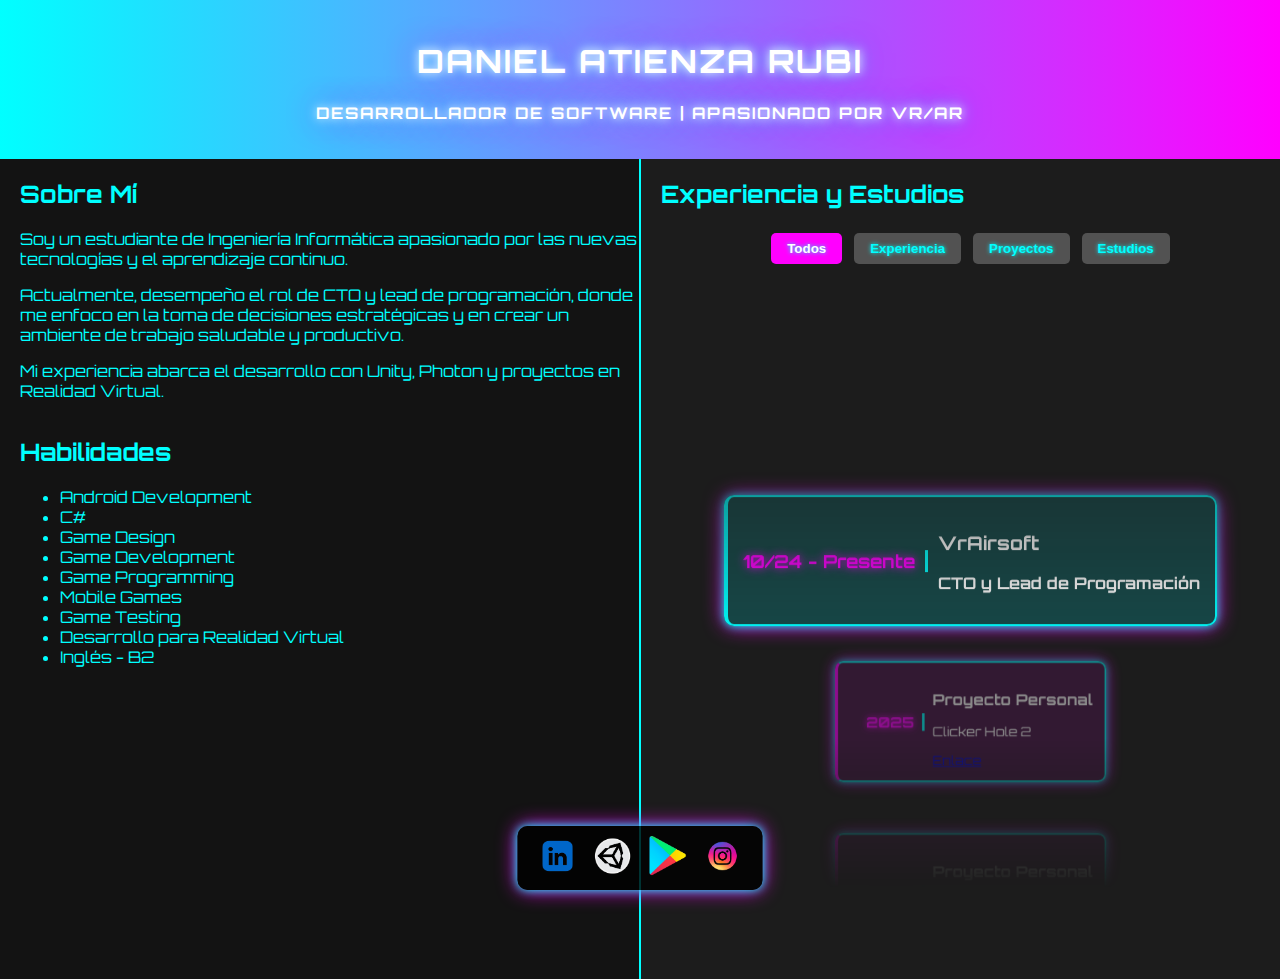
<file: index.html>
<!DOCTYPE html>
<html lang="es">
<head>
    <meta charset="UTF-8">
    <meta name="viewport" content="width=device-width, initial-scale=1.0">
    <title>Daniel Atienza</title>
    <link rel="stylesheet" href="index.css">
    <script defer src="index.js"></script>
</head>
<body>
    <header>
        <h1>Daniel Atienza Rubi</h1>
		<p>Desarrollador de Software | Apasionado por VR/AR</p>
    </header>
	
	<div id="social-box">
    <a href="https://www.linkedin.com/in/daniel-atienza-rubi-1a93a4141/?utm_source=share&utm_campaign=share_via&utm_content=profile&utm_medium=android_app" target="_blank"><img src="linkedin.png" alt="LinkedIn"></a>
    <a href="URL_DEL_ENLACE_UNITY_ASSETSTORE" target="_blank"><img src="unity.png" alt="Unity Asset Store"></a>
    <a href="https://play.google.com/store/apps/dev?id=5790081229006091132" target="_blank"><img src="google.png" alt="Google Play Store"></a>
	<a href="https://www.instagram.com/aligathor_production/" target="_blank"><img src="instagram.png" alt="Instagram"></a>
	</div>

    <div class="container">
        <!-- Columna izquierda -->
<div class="left-column">
    <section id="sobre-mi">
        <h2>Sobre Mí</h2>
        <p>
        Soy un estudiante de Ingeniería Informática apasionado por las nuevas tecnologías y el aprendizaje continuo.
        </p>
		<p>
		Actualmente, desempeño el rol de CTO y lead de programación, donde me enfoco en la toma de decisiones estratégicas y en crear un ambiente de trabajo saludable y productivo. 
		</p>
		<p>
		Mi experiencia abarca el desarrollo con Unity, Photon y proyectos en Realidad Virtual.
		</p>
    </section>
    <section id="habilidades">
        <h2>Habilidades</h2>
        <ul>
            <li>Android Development</li>
            <li>C#</li>
            <li>Game Design</li>
            <li>Game Development</li>
            <li>Game Programming</li>
            <li>Mobile Games</li>
            <li>Game Testing</li>
            <li>Desarrollo para Realidad Virtual</li>
            <li>Inglés - B2</li>
        </ul>
    </section>
</div>


        <!-- Columna derecha -->
        <div class="right-column">
            <section id="experiencia">
                <h2>Experiencia y Estudios</h2>
                <div class="filter-buttons">
                    <button data-filter="all">Todos</button>
                    <button data-filter="experience">Experiencia</button>
                    <button data-filter="personal-project">Proyectos</button>
                    <button data-filter="education">Estudios</button>
                </div>
                <div class="timeline-container">
                    <div class="timeline">
                        <div class="timeline-item experience" data-year="2024" data-category="experience">
                            <div class="timeline-date">10/24 - Presente</div>
                            <div class="timeline-content">
                                <h3>VrAirsoft</h3>
								<p class="subtitle">CTO y Lead de Programación</p>
                            </div>
                        </div>					
					    <div class="timeline-item personal-project" data-year="2020" data-category="personal-project">
                            <div class="timeline-date">2025</div>
                            <div class="timeline-content">
                                <h3>Proyecto Personal</h3>
                                <p class="subtitle">Clicker Hole 2</p>
								<a href="https://play.google.com/store/apps/details?id=com.AligathorProductions.ClickerHole2" target="_blank">Enlace</a>
                            </div>
                        </div>
                        <div class="timeline-item personal-project" data-year="2020" data-category="personal-project">
                            <div class="timeline-date">2020</div>
                            <div class="timeline-content">
                                <h3>Proyecto Personal</h3>
                                <p class="subtitle">Clicker Hole</p>
								<a href="https://play.google.com/store/apps/details?id=com.AligathorCompany.ClickerHole" target="_blank">Enlace</a>
                            </div>
                        </div>
                        <div class="timeline-item education" data-year="2020" data-category="education">
                            <div class="timeline-date">2020 - Presente</div>
                            <div class="timeline-content">
                                <h3>Universidad de Almería</h3>
                                <p class="subtitle">Grado en Ingeniería Informática</p>
                            </div>
                        </div>
						
						
						
                        <div class="timeline-item experience" data-year="2019" data-category="experience">
                            <div class="timeline-date">04/19 - 09/19</div>
                            <div class="timeline-content">
                                <h3>VERAJOKER SL</h3>
                                <p class="subtitle">Técnico informático</p>
                            </div>
                        </div>						
                        <div class="timeline-item experience" data-year="2018" data-category="experience">
                            <div class="timeline-date">03/18 - 06/18</div>
                            <div class="timeline-content">
                                <h3>e-sistemas.net</h3>
                                <p class="subtitle">Técnico Informático</p>
                            </div>
                        </div>
						<div class="timeline-item personal-project" data-year="2017" data-category="personal-project">
                            <div class="timeline-date">2017</div>
                            <div class="timeline-content">
                                <h3>Proyecto Personal</h3>
                                <p class="subtitle">Proyecto Unreal Engine</p>
                                <a href="https://www.youtube.com/watch?v=nOeOQ-v_cfg" target="_blank">Enlace</a>
                            </div>
                        </div>
						
                        <div class="timeline-item education" data-year="2016" data-category="education">
                            <div class="timeline-date">2016 - 2018</div>
                            <div class="timeline-content">
                                <h3>CES S. Ramón y Cajal</h3>
                                <p class="subtitle">Administración de Sistemas Informáticos en Red (Grado Superior)</p>
                            </div>
                        </div>
                        <div class="timeline-item experience" data-year="2015" data-category="experience">
                            <div class="timeline-date">03/15 - 06/15</div>
                            <div class="timeline-content">
                                <h3>Computer Store</h3>
                                <p class="subtitle">Técnico Informático</p>
                            </div>
                        </div>
                        <div class="timeline-item education" data-year="2015" data-category="education">
                            <div class="timeline-date">2013 - 2015</div>
                            <div class="timeline-content">
                                <h3>IES Padre Suarez</h3>
                                <p class="subtitle">Sistemas Microinformáticos y Redes (Grado Medio)</p>
                            </div>
                        </div>						
                    </div>
                </div>
            </section>
        </div>
    </div>
</body>
</html>
</file>
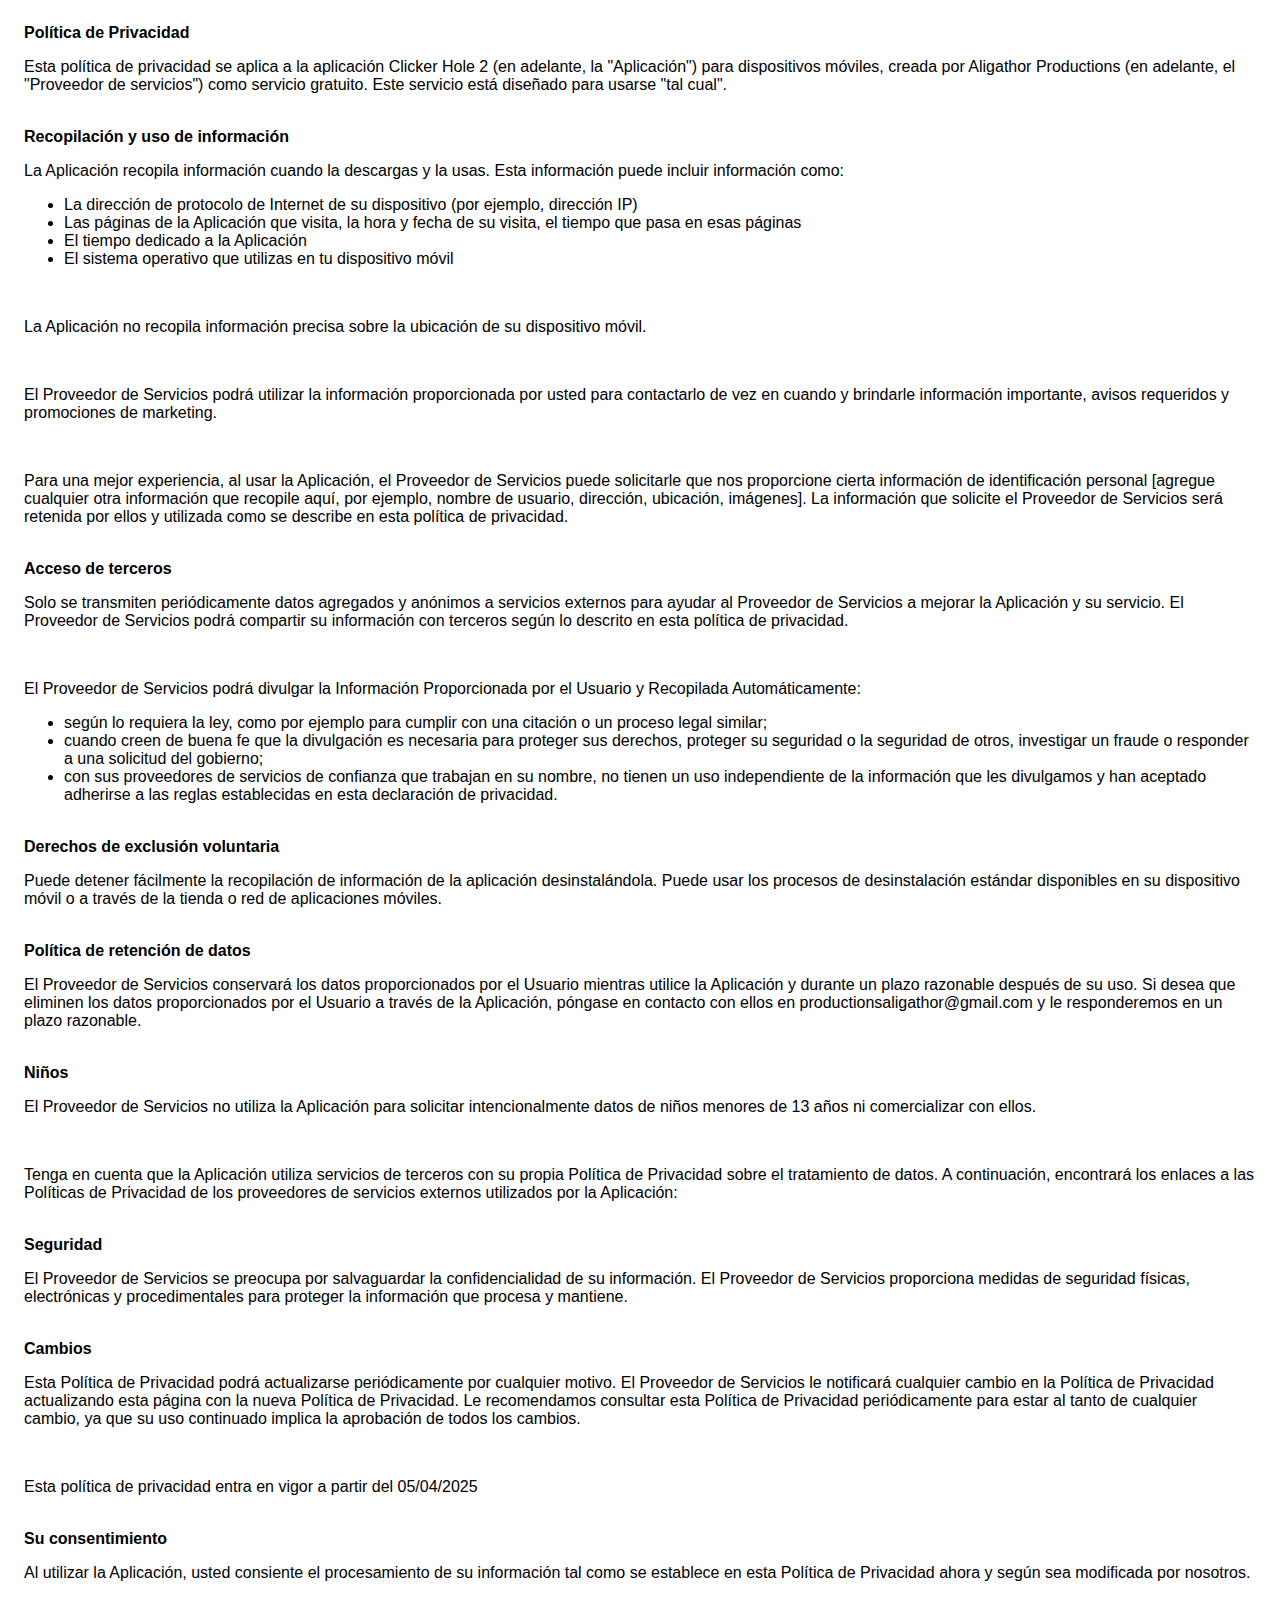
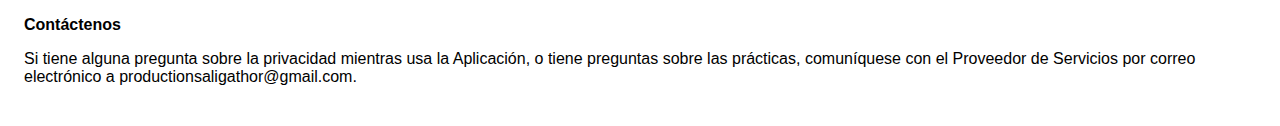
<file: clickerhole2privacity.html>
<!DOCTYPE html>
    <html>
    <head>
      <meta charset='utf-8'>
      <meta name='viewport' content='width=device-width'>
	  <title>Clicker Hole 2 - Política de Privacidad</title>
      <title><font style="vertical-align: inherit;"><font style="vertical-align: inherit;">política de privacidad</font></font></title>
      <style> body { font-family: 'Helvetica Neue', Helvetica, Arial, sans-serif; padding:1em; } </style>
    </head>
    <body>
    <strong><font style="vertical-align: inherit;"><font style="vertical-align: inherit;">Política de Privacidad</font></font></strong><p><font style="vertical-align: inherit;"><font style="vertical-align: inherit;">Esta política de privacidad se aplica a la aplicación Clicker Hole 2 (en adelante, la "Aplicación") para dispositivos móviles, creada por Aligathor Productions (en adelante, el "Proveedor de servicios") como servicio gratuito. Este servicio está diseñado para usarse "tal cual".</font></font></p><br><strong><font style="vertical-align: inherit;"><font style="vertical-align: inherit;">Recopilación y uso de información</font></font></strong><p><font style="vertical-align: inherit;"><font style="vertical-align: inherit;">La Aplicación recopila información cuando la descargas y la usas. Esta información puede incluir información como:</font></font></p><ul><li><font style="vertical-align: inherit;"><font style="vertical-align: inherit;">La dirección de protocolo de Internet de su dispositivo (por ejemplo, dirección IP)</font></font></li><li><font style="vertical-align: inherit;"><font style="vertical-align: inherit;">Las páginas de la Aplicación que visita, la hora y fecha de su visita, el tiempo que pasa en esas páginas</font></font></li><li><font style="vertical-align: inherit;"><font style="vertical-align: inherit;">El tiempo dedicado a la Aplicación</font></font></li><li><font style="vertical-align: inherit;"><font style="vertical-align: inherit;">El sistema operativo que utilizas en tu dispositivo móvil</font></font></li></ul><p></p><br><p><font style="vertical-align: inherit;"><font style="vertical-align: inherit;">La Aplicación no recopila información precisa sobre la ubicación de su dispositivo móvil.</font></font></p><div style="display: none;"><p><font style="vertical-align: inherit;"><font style="vertical-align: inherit;">La Aplicación recopila la ubicación de su dispositivo, lo que ayuda al Proveedor de Servicios a determinar su ubicación geográfica aproximada y hacer uso de ella de las siguientes maneras:</font></font></p><ul><li><font style="vertical-align: inherit;"><font style="vertical-align: inherit;">Servicios de geolocalización: el proveedor de servicios utiliza datos de ubicación para proporcionar funciones como contenido personalizado, recomendaciones relevantes y servicios basados ​​en la ubicación.</font></font></li><li><font style="vertical-align: inherit;"><font style="vertical-align: inherit;">Análisis y mejoras: los datos de ubicación agregados y anónimos ayudan al proveedor de servicios a analizar el comportamiento del usuario, identificar tendencias y mejorar el rendimiento y la funcionalidad general de la aplicación.</font></font></li><li><font style="vertical-align: inherit;"><font style="vertical-align: inherit;">Servicios de terceros: Periódicamente, el Proveedor de Servicios puede transmitir datos de ubicación anónimos a servicios externos. Estos servicios les ayudan a mejorar la Aplicación y optimizar sus servicios.</font></font></li></ul></div><br><p><font style="vertical-align: inherit;"><font style="vertical-align: inherit;">El Proveedor de Servicios podrá utilizar la información proporcionada por usted para contactarlo de vez en cuando y brindarle información importante, avisos requeridos y promociones de marketing.</font></font></p><br><p><font style="vertical-align: inherit;"><font style="vertical-align: inherit;">Para una mejor experiencia, al usar la Aplicación, el Proveedor de Servicios puede solicitarle que nos proporcione cierta información de identificación personal [agregue cualquier otra información que recopile aquí, por ejemplo, nombre de usuario, dirección, ubicación, imágenes]. La información que solicite el Proveedor de Servicios será retenida por ellos y utilizada como se describe en esta política de privacidad.</font></font></p><br><strong><font style="vertical-align: inherit;"><font style="vertical-align: inherit;">Acceso de terceros</font></font></strong><p><font style="vertical-align: inherit;"><font style="vertical-align: inherit;">Solo se transmiten periódicamente datos agregados y anónimos a servicios externos para ayudar al Proveedor de Servicios a mejorar la Aplicación y su servicio. El Proveedor de Servicios podrá compartir su información con terceros según lo descrito en esta política de privacidad.</font></font></p><!----><br><p><font style="vertical-align: inherit;"><font style="vertical-align: inherit;">El Proveedor de Servicios podrá divulgar la Información Proporcionada por el Usuario y Recopilada Automáticamente:</font></font></p><ul><li><font style="vertical-align: inherit;"><font style="vertical-align: inherit;">según lo requiera la ley, como por ejemplo para cumplir con una citación o un proceso legal similar;</font></font></li><li><font style="vertical-align: inherit;"><font style="vertical-align: inherit;">cuando creen de buena fe que la divulgación es necesaria para proteger sus derechos, proteger su seguridad o la seguridad de otros, investigar un fraude o responder a una solicitud del gobierno;</font></font></li><li><font style="vertical-align: inherit;"><font style="vertical-align: inherit;">con sus proveedores de servicios de confianza que trabajan en su nombre, no tienen un uso independiente de la información que les divulgamos y han aceptado adherirse a las reglas establecidas en esta declaración de privacidad.</font></font></li></ul><p></p><br><strong><font style="vertical-align: inherit;"><font style="vertical-align: inherit;">Derechos de exclusión voluntaria</font></font></strong><p><font style="vertical-align: inherit;"><font style="vertical-align: inherit;">Puede detener fácilmente la recopilación de información de la aplicación desinstalándola. Puede usar los procesos de desinstalación estándar disponibles en su dispositivo móvil o a través de la tienda o red de aplicaciones móviles.</font></font></p><br><strong><font style="vertical-align: inherit;"><font style="vertical-align: inherit;">Política de retención de datos</font></font></strong><p><font style="vertical-align: inherit;"><font style="vertical-align: inherit;">El Proveedor de Servicios conservará los datos proporcionados por el Usuario mientras utilice la Aplicación y durante un plazo razonable después de su uso. Si desea que eliminen los datos proporcionados por el Usuario a través de la Aplicación, póngase en contacto con ellos en productionsaligathor@gmail.com y le responderemos en un plazo razonable.</font></font></p><br><strong><font style="vertical-align: inherit;"><font style="vertical-align: inherit;">Niños</font></font></strong><p><font style="vertical-align: inherit;"><font style="vertical-align: inherit;">El Proveedor de Servicios no utiliza la Aplicación para solicitar intencionalmente datos de niños menores de 13 años ni comercializar con ellos.</font></font></p><!----><div><br><p><font style="vertical-align: inherit;"><font style="vertical-align: inherit;">Tenga en cuenta que la Aplicación utiliza servicios de terceros con su propia Política de Privacidad sobre el tratamiento de datos. A continuación, encontrará los enlaces a las Políticas de Privacidad de los proveedores de servicios externos utilizados por la Aplicación:</font></font></p></div><br><strong><font style="vertical-align: inherit;"><font style="vertical-align: inherit;">Seguridad</font></font></strong><p><font style="vertical-align: inherit;"><font style="vertical-align: inherit;">El Proveedor de Servicios se preocupa por salvaguardar la confidencialidad de su información. El Proveedor de Servicios proporciona medidas de seguridad físicas, electrónicas y procedimentales para proteger la información que procesa y mantiene.</font></font></p><br><strong><font style="vertical-align: inherit;"><font style="vertical-align: inherit;">Cambios</font></font></strong><p><font style="vertical-align: inherit;"><font style="vertical-align: inherit;">Esta Política de Privacidad podrá actualizarse periódicamente por cualquier motivo. El Proveedor de Servicios le notificará cualquier cambio en la Política de Privacidad actualizando esta página con la nueva Política de Privacidad. Le recomendamos consultar esta Política de Privacidad periódicamente para estar al tanto de cualquier cambio, ya que su uso continuado implica la aprobación de todos los cambios.</font></font></p><br><p><font style="vertical-align: inherit;"><font style="vertical-align: inherit;">Esta política de privacidad entra en vigor a partir del 05/04/2025</font></font></p><br><strong><font style="vertical-align: inherit;"><font style="vertical-align: inherit;">Su consentimiento</font></font></strong><p><font style="vertical-align: inherit;"><font style="vertical-align: inherit;">Al utilizar la Aplicación, usted consiente el procesamiento de su información tal como se establece en esta Política de Privacidad ahora y según sea modificada por nosotros.</font></font></p><br><strong><font style="vertical-align: inherit;"><font style="vertical-align: inherit;">Contáctenos</font></font></strong><p><font style="vertical-align: inherit;"><font style="vertical-align: inherit;">Si tiene alguna pregunta sobre la privacidad mientras usa la Aplicación, o tiene preguntas sobre las prácticas, comuníquese con el Proveedor de Servicios por correo electrónico a productionsaligathor@gmail.com.</font></font></p>
    </body>
    </html>
</file>
<file: index.css>
@import url('https://fonts.googleapis.com/css2?family=Orbitron:wght@400;700&display=swap');

body {
    font-family: 'Orbitron', sans-serif;
    margin: 0;
    padding: 0;
    background-color: #0d0d0d; /* Fondo oscuro */
    color: #0ff; /* Texto neón */
    overflow: hidden;
    height: 100vh;
}

/* Estilo del encabezado */
header {
    background: linear-gradient(90deg, #0ff, #ff00ff); /* Degradado neón */
    color: #fff;
    text-align: center;
    padding: 20px;
    text-transform: uppercase;
    font-weight: bold;
    letter-spacing: 2px;
    text-shadow: 0 0 10px #fff, 0 0 20px #0ff, 0 0 30px #ff00ff;
}

/* Contenedor fijo para redes sociales */
#social-box {
    position: fixed; /* Siempre visible */
    bottom: 10px; /* Pegado al fondo */
    left: 50%; /* Centrado en la pantalla */
    transform: translateX(-50%); /* Ajuste para centrar */
    background: rgba(0, 0, 0, 0.8); /* Fondo oscuro semi-transparente */
    padding: 10px 20px;
    border-radius: 10px;
    box-shadow: 0 0 10px #0ff, 0 0 20px #ff00ff; /* Efecto neón */
    display: flex;
    gap: 15px;
    justify-content: center;
    align-items: center;
    z-index: 9999; /* Esto asegura que la sección esté encima de todo */
}

/* Estilo de los íconos */
#social-box img {
    width: 40px;
    height: 40px;
    transition: transform 0.3s ease-in-out;
}

#social-box img:hover {
    transform: scale(1.2); /* Pequeño efecto de agrandamiento */
}

/* Contenedor principal */
.container {
    display: flex;
    height: calc(100vh - 80px);
}

/* Columna izquierda */
.left-column {
    flex: 1;
    display: flex;
    flex-direction: column;
    padding-left: 20px;
    background-color: rgba(20, 20, 20, 0.9);
    border-right: 2px solid #0ff;
    overflow-y: auto;
}

/* Columna derecha */
.right-column {
    flex: 1;
    padding-left: 20px;
    background-color: rgba(30, 30, 30, 0.9);
    overflow-y: hidden;
}

/* Estilo de la timeline */
.timeline-container {
    overflow: hidden;
    width: 100%;
    height: 600px;
    display: flex;
    align-items: flex-start; /* Esto lleva el contenido al inicio vertical */
    justify-content: center; /* Mantiene el contenido centrado horizontalmente */
    perspective: 800px;
    position: relative;
    padding: 0; /* Asegúrate de que no haya espacio adicional */
	-webkit-mask-image: linear-gradient(to top, rgba(0, 0, 0, 0) 0%, rgba(0, 0, 0, 1) 25%, rgba(0, 0, 0, 1) 40%, rgba(0, 0, 0, 0) 100%);
	mask-image: linear-gradient(to top, rgba(0, 0, 0, 0) 0%, rgba(0, 0, 0, 1) 25%, rgba(0, 0, 0, 1) 40%, rgba(0, 0, 0, 0) 100%);
}

.timeline {
    display: flex;
    flex-direction: column;
    align-items: center;
    gap: 20px;
    transform-style: preserve-3d;
    transition: transform 0.5s ease-in-out;
    position: absolute;
    top: 50%;
    transform: translateY(-50%);
}

/* Estilo de los ítems de la timeline */
.timeline-item {
    display: flex;
    align-items: center;
    background: rgba(0, 0, 0, 0.8);
    padding: 15px;
    border-radius: 10px;
    min-width: 300px;
    text-align: left;
    box-shadow: 0 0 10px #0ff, 0 0 20px #ff00ff;
    border: 2px solid #0ff;
    transition: transform 0.5s ease-in-out, opacity 0.5s ease-in-out;
    position: relative;
    will-change: transform, opacity;
}

/* Fechas en la línea de tiempo */
.timeline-date {
    font-weight: bold;
    font-size: 18px;
    color: #ff00ff;
    min-width: 80px;
    text-align: right;
    border-right: 3px solid #0ff;
    padding-right: 10px;
    text-shadow: 0 0 10px #ff00ff;
}

/* Contenido de los ítems */
.timeline-content {
    flex: 1;
    color: #fff;
	padding-left: 10px;
}

/* Estilos diferenciados por tipo */
.timeline-item.experience {
    background: rgba(0, 255, 255, 0.2);
    border-left: 4px solid #0ff;
}

.timeline-item.personal-project {
    background: rgba(255, 0, 255, 0.2);
    border-left: 4px solid #ff00ff;
}

.timeline-item.education {
    background: rgba(255, 165, 0, 0.2);
    border-left: 4px solid #ff9800;
}

/* Botones de filtro */
.filter-buttons {
    text-align: center;
    margin: 20px 0;
}

.filter-buttons button {
    padding: 8px 16px;
    margin: 4px;
    border: none;
    border-radius: 5px;
    background-color: #525252; /* Fondo oscuro para el estilo futurista */
    color: #0ff; /* Color cian brillante */
    font-weight: bold;
    cursor: pointer;
    text-shadow: 0 0 4px #0ff;
    transition: background-color 0.3s, transform 0.2s;
}

.filter-buttons button:hover {
    background-color: #0ff; /* Cambia a cian brillante al pasar el cursor */
    color: #525252; /* Inversión de colores */
    transform: scale(1.05); /* Pequeña ampliación para interactividad */
}

.filter-buttons button.active {
    background-color: #ff00ff; /* Rosa neón para destacar */
    color: white; /* Texto blanco para contraste */
}


/* Ocultar elementos */
.timeline-item.hidden {
    display: none;
}

/* Estilos responsive */
@media (max-width: 768px) {
    body {
        overflow-y: auto; /* Permite desplazamiento en móviles */
        height: auto; /* Evita bloqueo de scroll */
		min-height: 100vh; /* Asegura que el body tenga suficiente altura para permitir el scroll */
    }

    .container {
        flex-direction: column; /* Las columnas se apilan verticalmente */
    }

    .left-column, .right-column {
        flex: none;
        width: 100%; /* Cada columna ocupa el 100% del ancho */
        min-width: 100%; /* Asegura que ambas usen todo el ancho disponible */
    }

    .timeline-item {
        min-width: 250px; /* Tamaño más pequeño para los ítems en pantallas pequeñas */
        padding: 10px; /* Reducir el padding */
    }

    .timeline-container {
        height: 500px; /* Reducir la altura del timeline */
		margin-left: -16px;
    }

    .timeline-date {
        font-size: 14px; /* Reducir tamaño de la fecha */
    }

    .timeline-content {
        font-size: 14px; /* Reducir tamaño de contenido */
    }
}
</file>
